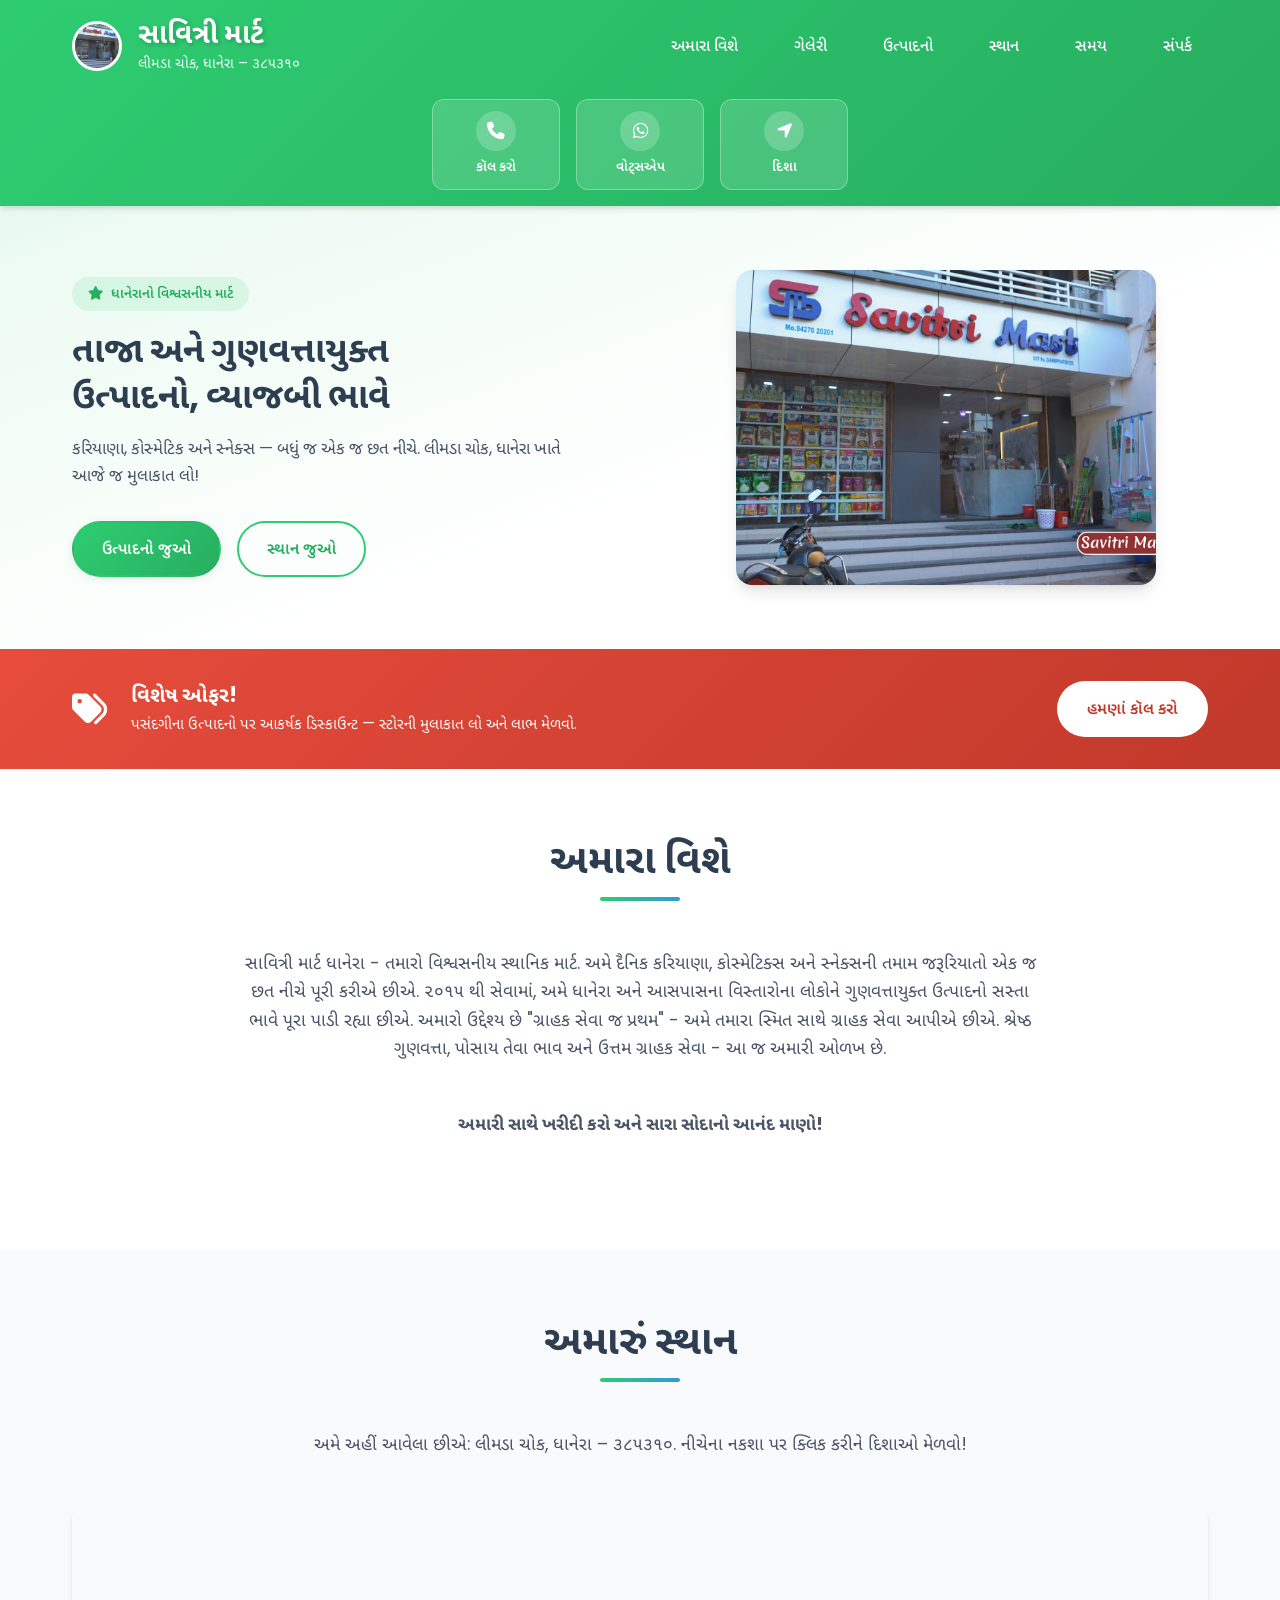
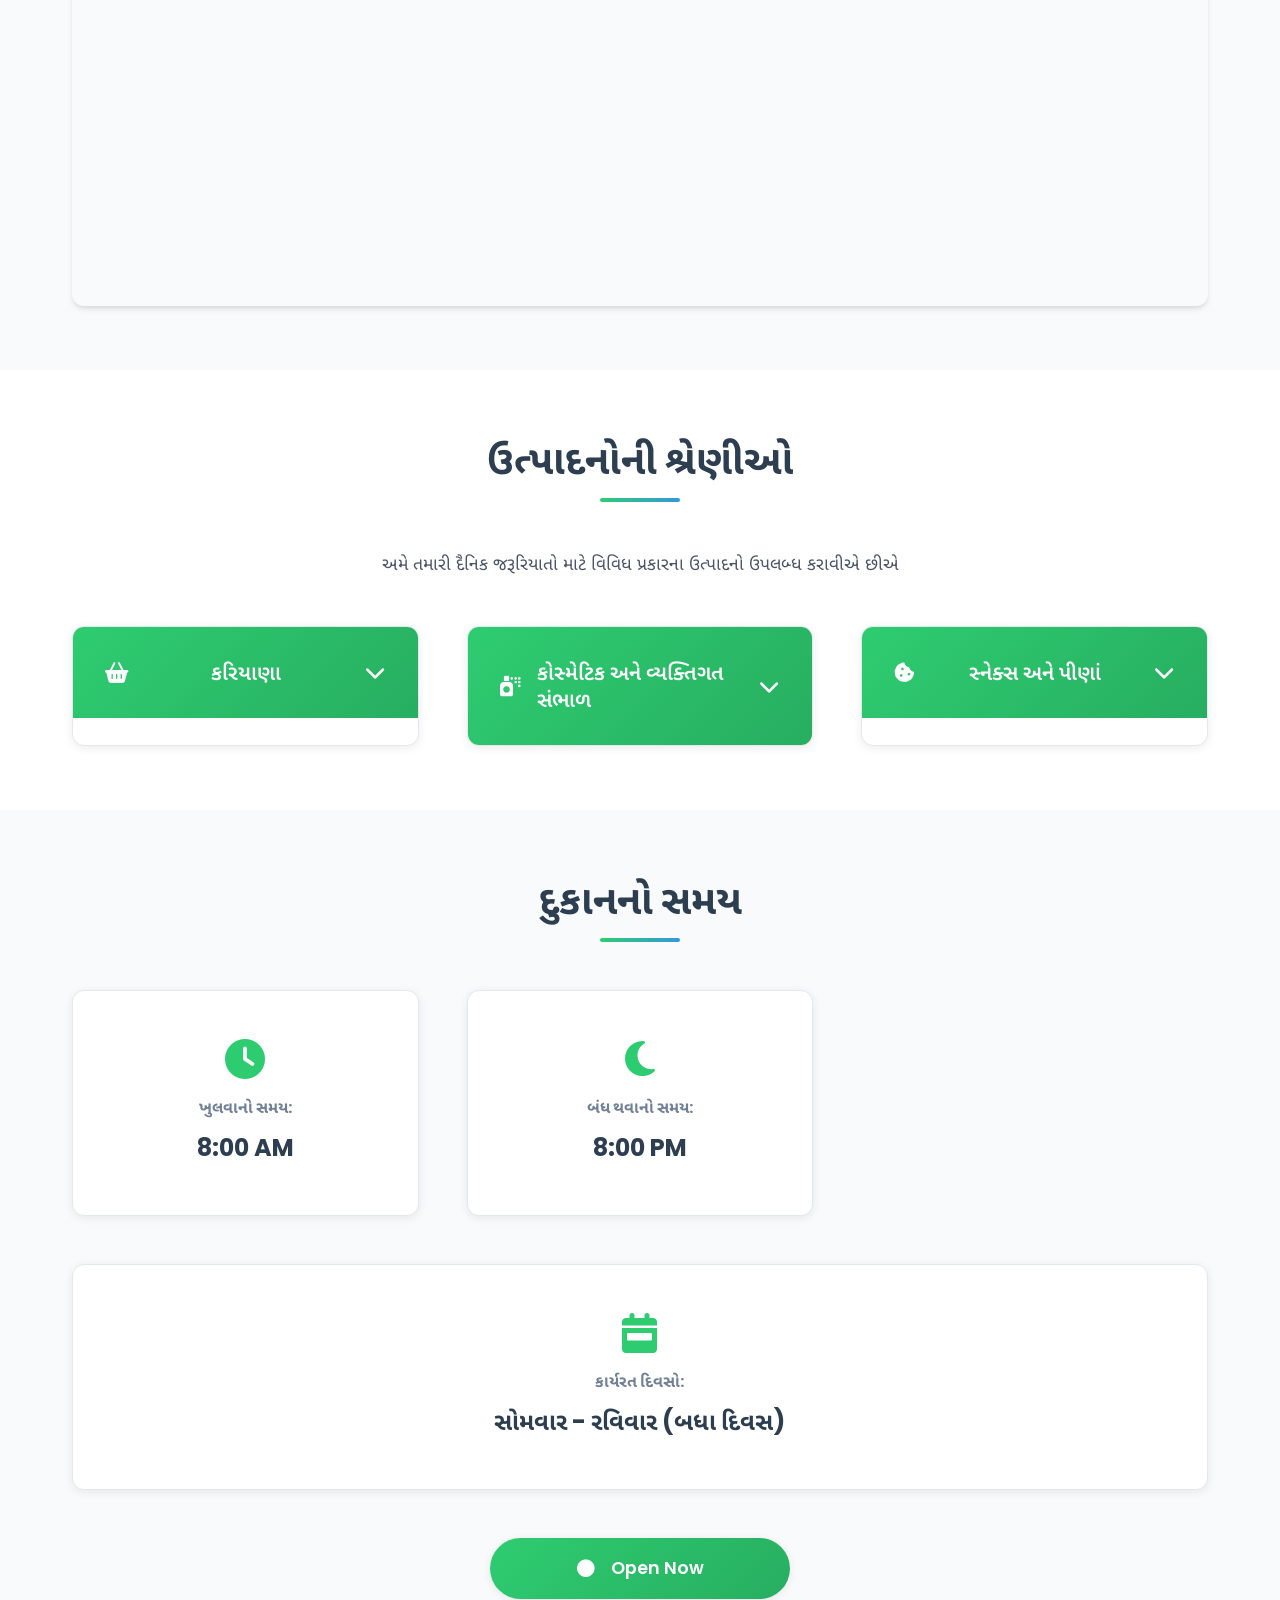
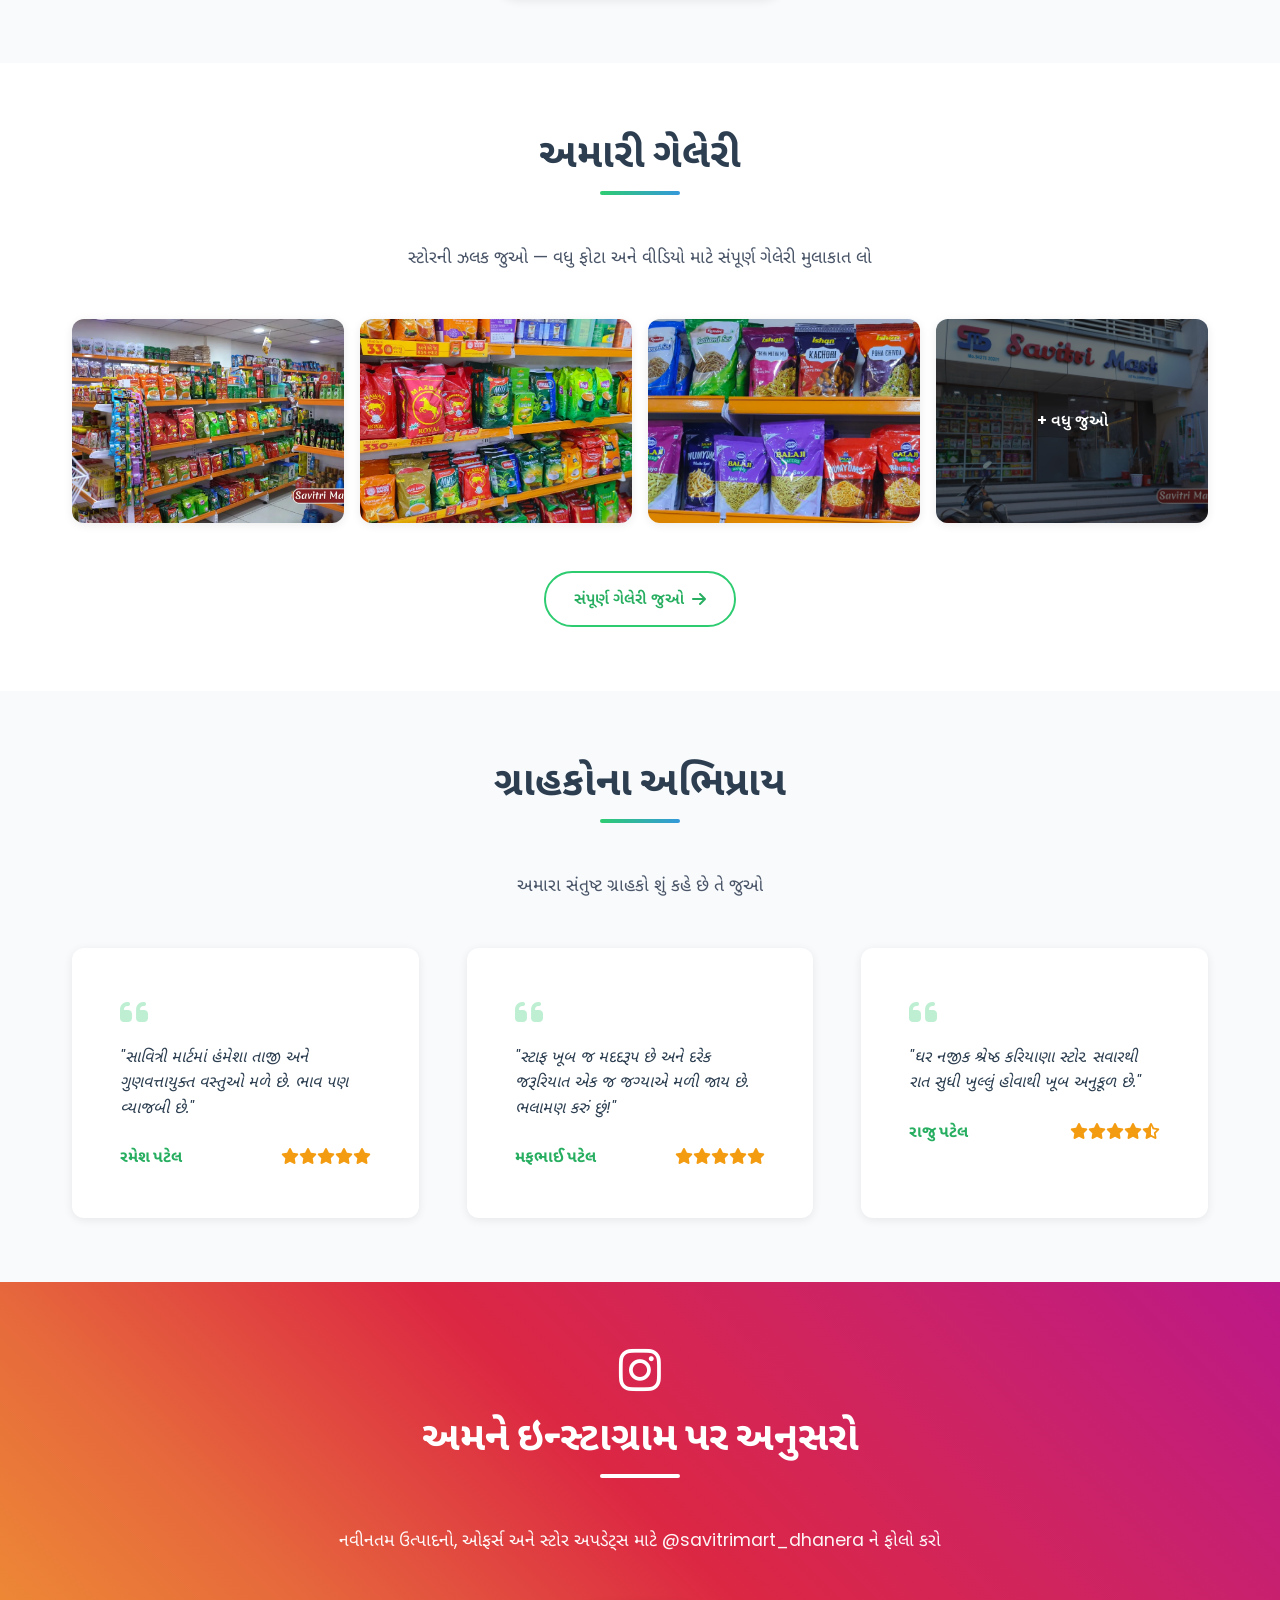
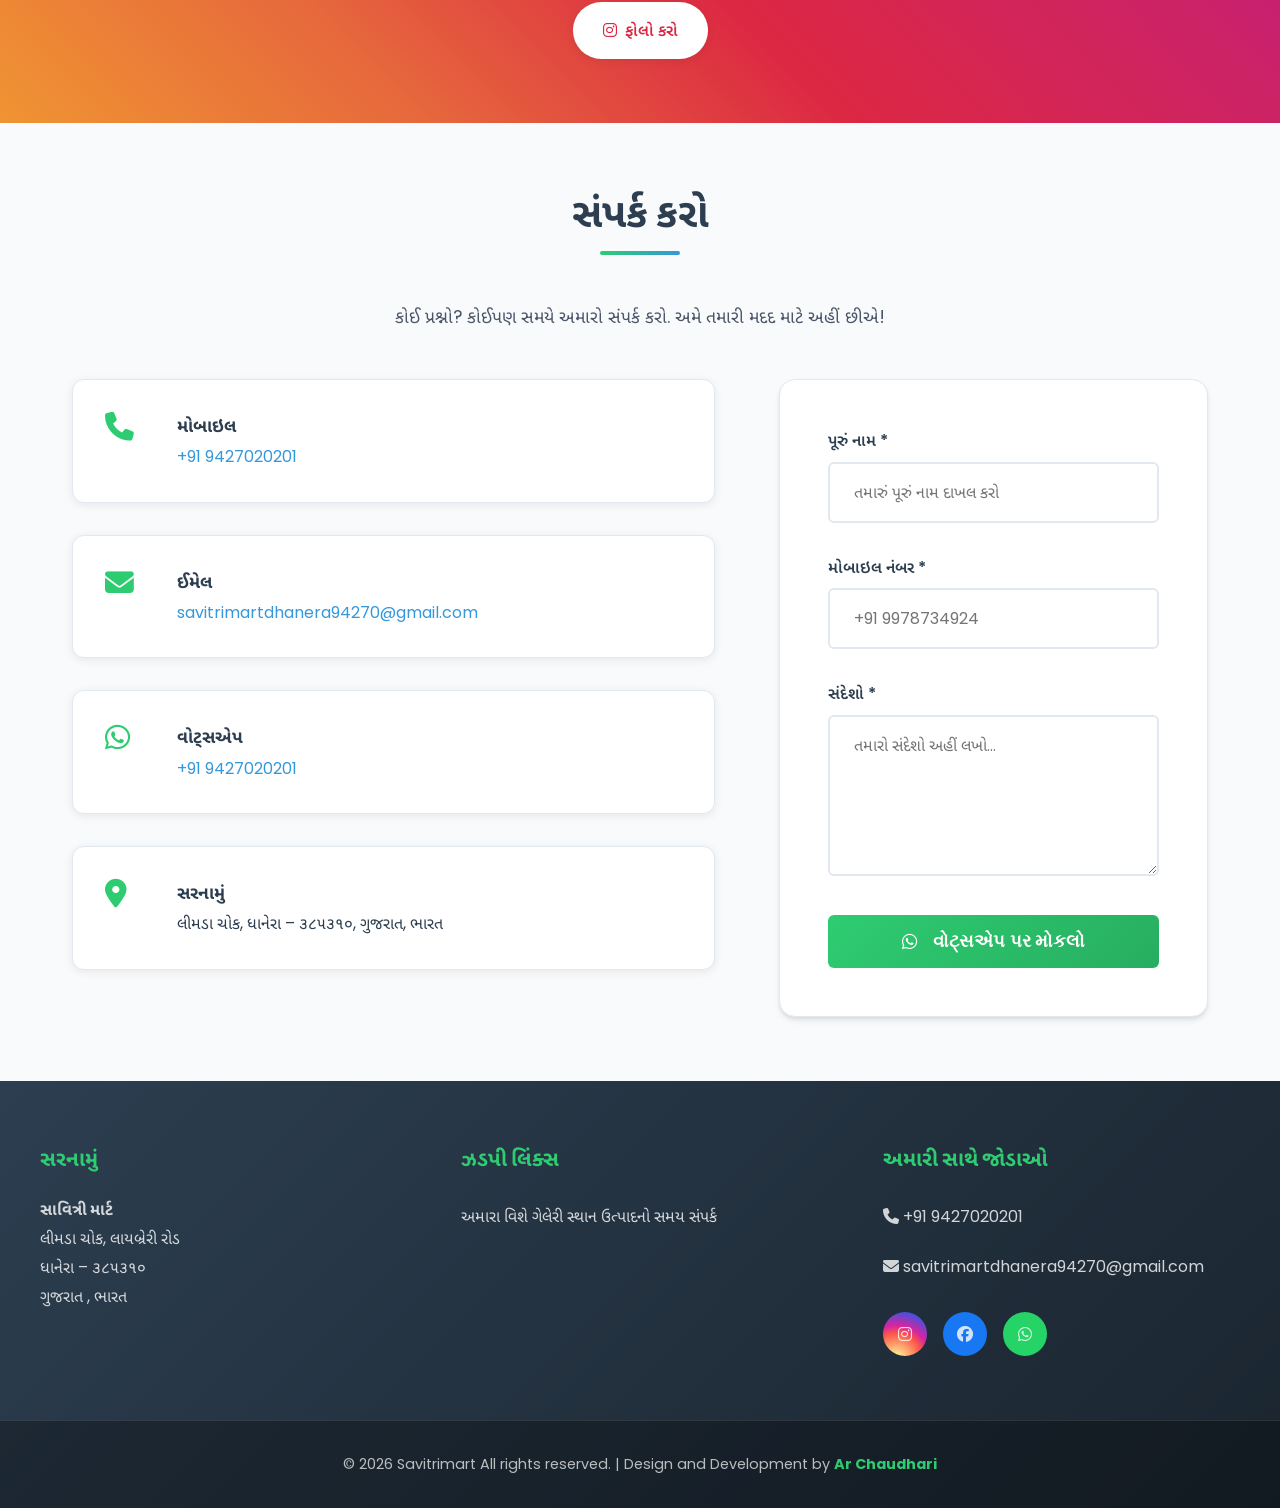
<file: index.html>
<!DOCTYPE html>
<html lang="gu">
<head>
    <!-- ================= BASIC META TAGS ================= -->
    <meta charset="UTF-8">
    <meta name="viewport" content="width=device-width, initial-scale=1.0">
    <meta name="theme-color" content="#2ecc71">

    <!-- ================= SEO META TAGS ================= -->
    <title>સાવિત્રી માર્ટ ધાનેરા | શ્રેષ્ઠ કરિયાણા, કોસ્મેટિક અને સ્નેક્સ સ્ટોર</title>
    <meta name="description" content="સાવિત્રી માર્ટ ધાનેરા - લીમડા ચોક ખાતે તમારો વિશ્વસનીય કરિયાણા, કોસ્મેટિક અને સ્નેક્સ સ્ટોર. સસ્તા ભાવે ગુણવત્તાયુક્ત ઉત્પાદનો. સવારે 9 થી રાત્રે 9 વાગ્યા સુધી ખુલ્લું.">
    <meta name="keywords" content="કરિયાણા સ્ટોર ધાનેરા, સાવિત્રી માર્ટ, કરિયાણાની દુકાન ગુજરાત, લોકલ માર્ટ ધાનેરા, નજીકની કરિયાણાની દુકાન">
    <meta name="robots" content="index, follow">
    <meta name="googlebot" content="index, follow">
    <meta name="author" content="Ar chaudhari">
    
    <!-- ================= CANONICAL URL ================= -->
    <link rel="canonical" href="https://savitrimart-dhanera.com/index.html">
    
    <!-- ================= FAVICONS ================= -->
    <link rel="icon" href="Savitri-logo.png" type="image/png">
    <link rel="icon" href="Savitri-logo.ico" type="image/x-icon">
    <link rel="apple-touch-icon" href="Savitri-logo.png">

    <!-- ================= OPEN GRAPH FOR SOCIAL SHARING ================= -->
    <meta property="og:title" content="સાવિત્રી માર્ટ ધાનેરા | પ્રીમિયમ કરિયાણા સ્ટોર">
    <meta property="og:description" content="ધાનેરામાં તમારો વિશ્વસનીય સ્થાનિક માર્ટ - કરિયાણા, કોસ્મેટિક અને સ્નેક્સ. સવારે 9 થી રાત્રે 9 વાગ્યા સુધી ખુલ્લું.">
    <meta property="og:image" content="https://savitrimart-dhanera.com/Savitrilogo2.png">
    <meta property="og:image:width" content="1200">
    <meta property="og:image:height" content="630">
    <meta property="og:url" content="https://savitrimart-dhanera.com">
    <meta property="og:type" content="website">
    <meta property="og:locale" content="gu_IN">

    <!-- ================= TWITTER CARD ================= -->
    <meta name="twitter:card" content="summary_large_image">
    <meta name="twitter:title" content="સાવિત્રી માર્ટ ધાનેરા | પ્રીમિયમ કરિયાણા સ્ટોર">
    <meta name="twitter:description" content="ધાનેરામાં તમારો વિશ્વસનીય સ્થાનિક માર્ટ.">

    <!-- ================= JSON-LD STRUCTURED DATA ================= -->
    <script type="application/ld+json">
    {
        "@context": "https://schema.org",
        "@type": "LocalBusiness",
        "name": "સાવિત્રી માર્ટ ધાનેરા",
        "description": "લીમડા ચોક, ધાનેરા ખાતે કરિયાણા, કોસ્મેટિક અને સ્નેક્સ સ્ટોર.",
        "image": "https://savitrimart-dhanera.com/Savitrilogo2.png",
        "address": {
            "@type": "PostalAddress",
            "streetAddress": "લીમડા ચોક",
            "addressLocality": "ધાનેરા",
            "postalCode": "385310",
            "addressRegion": "ગુજરાત",
            "addressCountry": "IN"
        },
        "telephone": "+919427020201",
        "url": "https://savitrimart-dhanera.com",
        "openingHours": ["Mo-Su 09:00-21:00"],
        "openingHoursSpecification": [
            {
                "@type": "OpeningHoursSpecification",
                "dayOfWeek": ["Monday", "Tuesday", "Wednesday", "Thursday", "Friday", "Saturday", "Sunday"],
                "opens": "09:00",
                "closes": "21:00"
            }
        ],
        "sameAs": [
            "https://www.instagram.com/savitrimart_dhanera",
            "https://wa.me/919427020201"
        ],
        "priceRange": "₹",
        "paymentAccepted": ["રોકડા", "યુપીઆઈ", "ક્રેડિટ કાર્ડ", "ડેબિટ કાર્ડ"]
    }
    </script>

    <!-- ================= PRELOAD CRITICAL RESOURCES ================= -->
    <link rel="preconnect" href="https://fonts.googleapis.com">
    <link rel="preconnect" href="https://fonts.gstatic.com" crossorigin>
    <link rel="preconnect" href="https://cdnjs.cloudflare.com">
    
    <!-- ================= FONTS (Optimized Loading) ================= -->
    <link rel="preload" href="https://fonts.googleapis.com/css2?family=Poppins:wght@400;500;600;700&family=Noto+Sans+Gujarati:wght@400;500;600;700&display=swap" as="style" onload="this.onload=null;this.rel='stylesheet'">
    <noscript>
        <link rel="stylesheet" href="https://fonts.googleapis.com/css2?family=Poppins:wght@400;500;600;700&family=Noto+Sans+Gujarati:wght@400;500;600;700&display=swap">
    </noscript>

    <!-- ================= FONT AWESOME (Deferred) ================= -->
    <link rel="preload" href="https://cdnjs.cloudflare.com/ajax/libs/font-awesome/6.5.0/css/all.min.css" as="style" onload="this.onload=null;this.rel='stylesheet'">
    <noscript>
        <link rel="stylesheet" href="https://cdnjs.cloudflare.com/ajax/libs/font-awesome/6.5.0/css/all.min.css">
    </noscript>

    <!-- ================= MAIN STYLESHEET ================= -->
    <link rel="stylesheet" href="main.css">
</head>

<body>

<!-- ================= SKIP TO CONTENT LINK (ACCESSIBILITY) ================= -->
<a href="#main-content" class="skip-link">મુખ્ય સામગ્રી પર જાઓ</a>

<!-- ================= HEADER ================= -->
<header class="header">
    <div class="header-content">
        <div class="logo">
    <img src="Savitri-icon.png" alt="સાવિત્રી માર્ટ">

    <div class="shop-details">
        <h1>સાવિત્રી માર્ટ</h1>
        <p class="header-address">
            લીમડા ચોક, ધાનેરા – ૩૮૫૩૧૦
        </p>
    </div>
</div>
        <button class="menu-toggle" aria-label="મેનુ ખોલો" aria-expanded="false" aria-controls="primary-navigation">
            <span aria-hidden="true"></span>
            <span aria-hidden="true"></span>
            <span aria-hidden="true"></span>
        </button>

        <nav class="nav-menu" id="primary-navigation" aria-label="મુખ્ય નેવિગેશન">
            <a href="#about">અમારા વિશે</a>
            <a href="gallery.html">ગેલેરી</a>
            <a href="#products">ઉત્પાદનો</a>
            <a href="#location">સ્થાન</a>
            <a href="#timings">સમય</a>
            <a href="#contact">સંપર્ક</a>
        </nav>

    </div>

    <!-- ================= QUICK ACTION BUTTONS ================= -->
    <div class="quick-actions container">
        <a href="tel:+919427020201" class="quick-action-btn">
            <span class="quick-action-icon"><i class="fas fa-phone" aria-hidden="true"></i></span>
            <span>કૉલ કરો</span>
        </a>
        <a href="https://wa.me/919427020201" target="_blank" rel="noopener noreferrer" class="quick-action-btn">
            <span class="quick-action-icon"><i class="fab fa-whatsapp" aria-hidden="true"></i></span>
            <span>વોટ્સએપ</span>
        </a>
        <a href="https://www.google.com/maps/dir/?api=1&destination=Savitri+mart+Dhanera" target="_blank" rel="noopener noreferrer" class="quick-action-btn">
            <span class="quick-action-icon"><i class="fas fa-location-arrow" aria-hidden="true"></i></span>
            <span>દિશા</span>
        </a>
    </div>
</header>

<main id="main-content">
    <!-- ================= HERO BANNER ================= -->
    <section class="hero fade-in">
        <div class="container hero-inner">
            <div class="hero-text">
                <span class="hero-badge"><i class="fas fa-star" aria-hidden="true"></i> ધાનેરાનો વિશ્વસનીય માર્ટ</span>
                <h2>તાજા અને ગુણવત્તાયુક્ત<br>ઉત્પાદનો, વ્યાજબી ભાવે</h2>
                <p>કરિયાણા, કોસ્મેટિક અને સ્નેક્સ — બધું જ એક જ છત નીચે. લીમડા ચોક, ધાનેરા ખાતે આજે જ મુલાકાત લો!</p>
                <div class="hero-cta">
                    <a href="#products" class="btn btn-primary">ઉત્પાદનો જુઓ</a>
                    <a href="#location" class="btn btn-outline">સ્થાન જુઓ</a>
                </div>
            </div>
            <div class="hero-media">
                <img src="Savitri-icon.png" alt="સાવિત્રી માર્ટ સ્ટોર દૃશ્ય" width="480" height="360" loading="eager" decoding="async">
            </div>
        </div>
    </section>

    <!-- ================= PROMO OFFER BANNER ================= -->
    <section class="offer-banner fade-in">
        <div class="container offer-inner">
            <i class="fas fa-tags offer-icon" aria-hidden="true"></i>
            <div>
                <h3>વિશેષ ઓફર!</h3>
                <p>પસંદગીના ઉત્પાદનો પર આકર્ષક ડિસ્કાઉન્ટ — સ્ટોરની મુલાકાત લો અને લાભ મેળવો.</p>
            </div>
            <a href="tel:+919427020201" class="btn btn-light">હમણાં કૉલ કરો</a>
        </div>
    </section>

    <!-- ================= ABOUT SECTION ================= -->
    <section id="about" class="section fade-in">
        <div class="container">
            <h2>અમારા વિશે</h2>
            <p>સાવિત્રી માર્ટ ધાનેરા - તમારો વિશ્વસનીય સ્થાનિક માર્ટ. અમે દૈનિક કરિયાણા, કોસ્મેટિક્સ અને સ્નેક્સની તમામ જરૂરિયાતો એક જ છત નીચે પૂરી કરીએ છીએ. ૨૦૧૫ થી સેવામાં, અમે ધાનેરા અને આસપાસના વિસ્તારોના લોકોને ગુણવત્તાયુક્ત ઉત્પાદનો સસ્તા ભાવે પૂરા પાડી રહ્યા છીએ. અમારો ઉદ્દેશ્ય છે "ગ્રાહક સેવા જ પ્રથમ" - અમે તમારા સ્મિત સાથે ગ્રાહક સેવા આપીએ છીએ. શ્રેષ્ઠ ગુણવત્તા, પોસાય તેવા ભાવ અને ઉત્તમ ગ્રાહક સેવા - આ જ અમારી ઓળખ છે.</p>
            <p><strong>અમારી સાથે ખરીદી કરો અને સારા સોદાનો આનંદ માણો!</strong></p>
        </div>
    </section>

    <!-- ================= LOCATION SECTION ================= -->
    <section id="location" class="section fade-in">
        <div class="container">
            <h2>અમારું સ્થાન</h2>
            <p>અમે અહીં આવેલા છીએ: લીમડા ચોક, ધાનેરા – ૩૮૫૩૧૦. નીચેના નકશા પર ક્લિક કરીને દિશાઓ મેળવો!</p>
            <div class="map-container">
                <iframe 
                    src="https://www.google.com/maps/embed?pb=!1m18!1m12!1m3!1d3450.6808712610696!2d72.02033827514026!3d24.509514178159982!2m3!1f0!2f0!3f0!3m2!1i1024!2i768!4f13.1!3m3!1m2!1s0x395cab5d38bbe447%3A0x36d96ffeba01b060!2sSavitri%20mart%20Dhanera!5e1!3m2!1sen!2sin!4v1766231228313!5m2!1sen!2sin" 
                    width="100%" 
                    height="400" 
                    style="border:0;" 
                    allowfullscreen="" 
                    loading="lazy" 
                    referrerpolicy="no-referrer-when-downgrade"
                    title="સાવિત્રી માર્ટ સ્થાન નકશો - લીમડા ચોક, ધાનેરા">
                </iframe>
            </div>
        </div>
    </section>

    <!-- ================= PRODUCTS SECTION ================= -->
    <section id="products" class="section fade-in">
        <div class="container">
            <h2>ઉત્પાદનોની શ્રેણીઓ</h2>
            <p>અમે તમારી દૈનિક જરૂરિયાતો માટે વિવિધ પ્રકારના ઉત્પાદનો ઉપલબ્ધ કરાવીએ છીએ</p>

            <div class="card-container">
                <div class="card">
                    <h3 class="card-toggle" role="button" tabindex="0" aria-expanded="false">
                        <i class="fas fa-shopping-basket" aria-hidden="true"></i>
                        કરિયાણા
                        <i class="fa-solid fa-chevron-down" aria-hidden="true"></i>
                    </h3>
                    <ul class="card-content">
                        <li><i class="fas fa-check" aria-hidden="true"></i> ચોખા / ચોખાની વસ્તુઓ</li>
                        <li><i class="fas fa-check" aria-hidden="true"></i> ઘઉં / લોટ</li>
                        <li><i class="fas fa-check" aria-hidden="true"></i> કઠોળ / દાળ</li>
                        <li><i class="fas fa-check" aria-hidden="true"></i> તેલ અને ઘી</li>
                        <li><i class="fas fa-check" aria-hidden="true"></i> મસાલા</li>
                        <li><i class="fas fa-check" aria-hidden="true"></i> ખાંડ / મીઠું</li>
                    </ul>
                </div>

                <div class="card">
                    <h3 class="card-toggle" role="button" tabindex="0" aria-expanded="false">
                        <i class="fas fa-spray-can" aria-hidden="true"></i>
                        કોસ્મેટિક અને વ્યક્તિગત સંભાળ
                        <i class="fa-solid fa-chevron-down" aria-hidden="true"></i>
                    </h3>
                    <ul class="card-content">
                        <li><i class="fas fa-check" aria-hidden="true"></i> સાબુ અને બોડી વૉશ</li>
                        <li><i class="fas fa-check" aria-hidden="true"></i> શેમ્પૂ અને કન્ડિશનર</li>
                        <li><i class="fas fa-check" aria-hidden="true"></i> હેર ઓઇલ અને સ્ટાઇલિંગ</li>
                        <li><i class="fas fa-check" aria-hidden="true"></i> ફેસ ક્રીમ અને લોશન</li>
                        <li><i class="fas fa-check" aria-hidden="true"></i> વ્યક્તિગત સંભાળ ઉત્પાદનો</li>
                    </ul>
                </div>

                <div class="card">
                    <h3 class="card-toggle" role="button" tabindex="0" aria-expanded="false">
                        <i class="fas fa-cookie-bite" aria-hidden="true"></i>
                        સ્નેક્સ અને પીણાં
                        <i class="fa-solid fa-chevron-down" aria-hidden="true"></i>
                    </h3>
                    <ul class="card-content">
                        <li><i class="fas fa-check" aria-hidden="true"></i> બિસ્કિટ અને કુકીઝ</li>
                        <li><i class="fas fa-check" aria-hidden="true"></i> નમકીન અને ચિપ્સ</li>
                        <li><i class="fas fa-check" aria-hidden="true"></i> ચોકલેટ અને કેન્ડી</li>
                        <li><i class="fas fa-check" aria-hidden="true"></i> કોલ્ડ ડ્રિંક્સ અને જ્યુસ</li>
                        <li><i class="fas fa-check" aria-hidden="true"></i> ચા અને કોફી</li>
                    </ul>
                </div>
            </div>
        </div>
    </section>

    <!-- ================= TIMINGS SECTION ================= -->
    <section id="timings" class="section fade-in">
        <div class="container">
            <h2>દુકાનનો સમય</h2>
            <div class="timings-grid">
                <div class="timing-card">
                    <i class="fas fa-clock" aria-hidden="true"></i>
                    <p><strong>ખુલવાનો સમય:</strong></p>
                    <p class="time-value" id="openTime">સવારે 8:00</p>
                </div>

                <div class="timing-card">
                    <i class="fas fa-moon" aria-hidden="true"></i>
                    <p><strong>બંધ થવાનો સમય:</strong></p>
                    <p class="time-value" id="closeTime">રાત્રે 8:00</p>
                </div>

                <div class="timing-card full-width">
                    <i class="fas fa-calendar-week" aria-hidden="true"></i>
                    <p><strong>કાર્યરત દિવસો:</strong></p>
                    <p class="time-value" id="workingDays">સોમવાર - રવિવાર (બધા દિવસ)</p>
                </div>
            </div>

            <div class="status-badge" id="shopStatus" role="status" aria-live="polite">
                <i class="fas fa-circle" aria-hidden="true"></i>
                <span id="statusText">તપાસી રહ્યા છે...</span>
            </div>
        </div>
    </section>

    <!-- ================= GALLERY PREVIEW SECTION ================= -->
    <section id="gallery-preview" class="section fade-in">
        <div class="container">
            <h2>અમારી ગેલેરી</h2>
            <p>સ્ટોરની ઝલક જુઓ — વધુ ફોટા અને વીડિયો માટે સંપૂર્ણ ગેલેરી મુલાકાત લો</p>

            <div class="gallery-preview-grid">
                <a href="gallery.html" class="gallery-preview-item">
                    <img src="store-interior(2).png" alt="સ્ટોરનું આંતરિક દૃશ્ય" width="300" height="220" loading="lazy" decoding="async">
                </a>
                <a href="gallery.html" class="gallery-preview-item">
                    <img src="kariyana4.jpg" alt="કરિયાણા વિભાગ" width="300" height="220" loading="lazy" decoding="async">
                </a>
                <a href="gallery.html" class="gallery-preview-item">
                    <img src="snack2.jpg" alt="સ્નેક્સ વિભાગ" width="300" height="220" loading="lazy" decoding="async">
                </a>
                <a href="gallery.html" class="gallery-preview-item gallery-preview-more">
                    <img src="Savitri-icon.png" alt="વધુ ફોટા" width="300" height="220" loading="lazy" decoding="async">
                    <span class="gallery-more-overlay">+ વધુ જુઓ</span>
                </a>
            </div>

            <div class="section-cta">
                <a href="gallery.html" class="btn btn-outline">સંપૂર્ણ ગેલેરી જુઓ <i class="fas fa-arrow-right" aria-hidden="true"></i></a>
            </div>
        </div>
    </section>

    <!-- ================= TESTIMONIALS SECTION ================= -->
    <section id="reviews" class="section fade-in">
        <div class="container">
            <h2>ગ્રાહકોના અભિપ્રાય</h2>
            <p>અમારા સંતુષ્ટ ગ્રાહકો શું કહે છે તે જુઓ</p>

            <div class="testimonial-grid">
                <div class="testimonial">
                    <i class="fas fa-quote-left" aria-hidden="true"></i>
                    <p>"સાવિત્રી માર્ટમાં હંમેશા તાજી અને ગુણવત્તાયુક્ત વસ્તુઓ મળે છે. ભાવ પણ વ્યાજબી છે."</p>
                    <div class="customer-info">
                        <strong>રમેશ પટેલ</strong>
                        <span class="stars"><i class="fas fa-star"></i><i class="fas fa-star"></i><i class="fas fa-star"></i><i class="fas fa-star"></i><i class="fas fa-star"></i></span>
                    </div>
                </div>

                <div class="testimonial">
                    <i class="fas fa-quote-left" aria-hidden="true"></i>
                    <p>"સ્ટાફ ખૂબ જ મદદરૂપ છે અને દરેક જરૂરિયાત એક જ જગ્યાએ મળી જાય છે. ભલામણ કરું છું!"</p>
                    <div class="customer-info">
                        <strong>મફભાઈ પટેલ </strong>
                        <span class="stars"><i class="fas fa-star"></i><i class="fas fa-star"></i><i class="fas fa-star"></i><i class="fas fa-star"></i><i class="fas fa-star"></i></span>
                    </div>
                </div>

                <div class="testimonial">
                    <i class="fas fa-quote-left" aria-hidden="true"></i>
                    <p>"ઘર નજીક શ્રેષ્ઠ કરિયાણા સ્ટોર. સવારથી રાત સુધી ખુલ્લું હોવાથી ખૂબ અનુકૂળ છે."</p>
                    <div class="customer-info">
                        <strong>રાજુ પટેલ</strong>
                        <span class="stars"><i class="fas fa-star"></i><i class="fas fa-star"></i><i class="fas fa-star"></i><i class="fas fa-star"></i><i class="fas fa-star-half-alt"></i></span>
                    </div>
                </div>
            </div>
        </div>
    </section>

    <!-- ================= INSTAGRAM FOLLOW SECTION ================= -->
    <section id="instagram" class="section fade-in insta-section">
        <div class="container insta-section-inner">
            <i class="fab fa-instagram insta-section-icon" aria-hidden="true"></i>
            <h2>અમને ઇન્સ્ટાગ્રામ પર અનુસરો</h2>
            <p>નવીનતમ ઉત્પાદનો, ઓફર્સ અને સ્ટોર અપડેટ્સ માટે @savitrimart_dhanera ને ફોલો કરો</p>
            <a href="https://www.instagram.com/savitrimart_dhanera" target="_blank" rel="noopener noreferrer" class="btn btn-primary">
                <i class="fab fa-instagram" aria-hidden="true"></i> ફોલો કરો
            </a>
        </div>
    </section>

    <!-- ================= CONTACT SECTION ================= -->
    <section id="contact" class="section fade-in">
        <div class="container">
            <h2>સંપર્ક કરો</h2>
            <p>કોઈ પ્રશ્નો? કોઈપણ સમયે અમારો સંપર્ક કરો. અમે તમારી મદદ માટે અહીં છીએ!</p>

            <div class="contact-grid">
                <div class="contact-info">
                    <div class="info-item">
                        <i class="fas fa-phone" aria-hidden="true"></i>
                        <div>
                            <strong>મોબાઇલ</strong>
                            <p><a href="tel:+919427020201">+91 9427020201</a></p>
                        </div>
                    </div>

                    <div class="info-item">
                        <i class="fas fa-envelope" aria-hidden="true"></i>
                        <div>
                            <strong>ઈમેલ</strong>
                            <p><a href="mailto:savitrimartdhanera94270@gmail.com">savitrimartdhanera94270@gmail.com</a></p>
                        </div>
                    </div>

                    <div class="info-item">
                        <i class="fab fa-whatsapp" aria-hidden="true"></i>
                        <div>
                            <strong>વોટ્સએપ</strong>
                            <p><a href="https://wa.me/919427020201" target="_blank" rel="noopener noreferrer">+91 9427020201</a></p>
                        </div>
                    </div>

                    <div class="info-item">
                        <i class="fas fa-map-marker-alt" aria-hidden="true"></i>
                        <div>
                            <strong>સરનામું</strong>
                            <p>લીમડા ચોક, ધાનેરા – ૩૮૫૩૧૦, ગુજરાત, ભારત</p>
                        </div>
                    </div>
                </div>

                <form id="contactForm" class="contact-form" aria-live="polite">
                    <div class="form-group">
                        <label for="name">પૂરું નામ <span aria-hidden="true">*</span></label>
                        <input type="text" id="name" name="name" required placeholder="તમારું પૂરું નામ દાખલ કરો" autocomplete="name">
                    </div>

                    <div class="form-group">
                        <label for="phone">મોબાઇલ નંબર <span aria-hidden="true">*</span></label>
                        <input type="tel" id="phone" name="phone" required placeholder="+91 9978734924" autocomplete="tel">
                    </div>

                    <div class="form-group">
                        <label for="message">સંદેશો <span aria-hidden="true">*</span></label>
                        <textarea id="message" name="message" required placeholder="તમારો સંદેશો અહીં લખો..." rows="5"></textarea>
                    </div>

                    <button type="submit" class="submit-btn">
                        <i class="fab fa-whatsapp" aria-hidden="true"></i>
                        વોટ્સએપ પર મોકલો
                    </button>

                    <div id="formStatus" class="form-status" role="alert" aria-live="polite"></div>
                </form>
            </div>
        </div>
    </section>
</main>
    
<!-- ================= FOOTER ================= -->
<footer class="footer">
    <div class="footer-content container">
        <div class="footer-section">
            <h4>સરનામું</h4>
            <address>
                <strong>સાવિત્રી માર્ટ</strong><br>
                લીમડા ચોક, લાયબ્રેરી રોડ <br>
                ધાનેરા – ૩૮૫૩૧૦<br>
                ગુજરાત , ભારત
            </address>
        </div>

        <div class="footer-section">
            <h4>ઝડપી લિંક્સ</h4>
            <a href="#about">અમારા વિશે</a>
            <a href="gallery.html">ગેલેરી</a>
            <a href="#location">સ્થાન</a>
            <a href="#products">ઉત્પાદનો</a>
            <a href="#timings">સમય</a>
            <a href="#contact">સંપર્ક</a>
        </div>

        <div class="footer-section">
            <h4>અમારી સાથે જોડાઓ</h4>
            <p><i class="fas fa-phone" aria-hidden="true"></i> <a href="tel:+919427020201">+91 9427020201</a></p>
            <p><i class="fas fa-envelope" aria-hidden="true"></i> <a href="mailto:savitrimartdhanera94270@gmail.com">savitrimartdhanera94270@gmail.com</a></p>

            <div class="social-links">
                <a href="https://www.instagram.com/savitrimart_dhanera" target="_blank" rel="noopener noreferrer" aria-label="ઇન્સ્ટાગ્રામ પર ફોલો કરો" class="instagram">
                    <i class="fab fa-instagram" aria-hidden="true"></i>
                </a>
                <a href="https://www.facebook.com/Savitrimart Dhanera" target="_blank" rel="noopener noreferrer" aria-label="ફેસબુક પર ફોલો કરો" class="facebook">
                    <i class="fab fa-facebook" aria-hidden="true"></i>
                </a>
                <a href="https://wa.me/919427020201" target="_blank" rel="noopener noreferrer" aria-label="વોટ્સએપ પર ચેટ કરો" class="whatsapp">
                    <i class="fab fa-whatsapp" aria-hidden="true"></i>
                </a>
            </div>
        </div>
    </div>

    <div class="copyright">
        <p>&copy; <span id="currentYear"></span> Savitrimart All rights reserved. | Design and Development by <strong>Ar Chaudhari</strong></p>
    </div>
</footer>

<button id="scrollToTop" class="scroll-to-top" aria-label="ઉપર સ્ક્રોલ કરો">
    <i class="fas fa-arrow-up" aria-hidden="true"></i>
</button>

<!-- ================= BOTTOM MOBILE NAVIGATION ================= -->
<nav class="bottom-nav" aria-label="મોબાઇલ નેવિગેશન">
    <a href="index.html" class="bottom-nav-item active">
        <i class="fas fa-home" aria-hidden="true"></i>
        <span>હોમ</span>
    </a>
    <a href="gallery.html" class="bottom-nav-item">
        <i class="fas fa-images" aria-hidden="true"></i>
        <span>ગેલેરી</span>
    </a>
    <a href="#products" class="bottom-nav-item">
        <i class="fas fa-shopping-basket" aria-hidden="true"></i>
        <span>ઉત્પાદનો</span>
    </a>
    <a href="tel:+919427020201" class="bottom-nav-item">
        <i class="fas fa-phone" aria-hidden="true"></i>
        <span>કૉલ</span>
    </a>
    <a href="#contact" class="bottom-nav-item">
        <i class="fas fa-envelope" aria-hidden="true"></i>
        <span>સંપર્ક</span>
    </a>
</nav>

<!-- ================= LOADING INDICATOR (for images) ================= -->
<div id="loadingIndicator" class="loading-indicator" style="display: none;">
    <div class="spinner"></div>
</div>

<!-- ================= SCRIPTS ================= -->
<script src="main.js" defer></script>
<script src="contact.js" defer></script>

<!-- Add this Service Worker registration script -->
<script>
  if ('serviceWorker' in navigator) {
    window.addEventListener('load', () => {
      navigator.serviceWorker.register('sw.js')
        .then((reg) => console.log('Service Worker registered successfully:', reg.scope))
        .catch((err) => console.error('Service Worker registration error:', err));
    });
  }
</script>

<!-- ================= ANALYTICS (Privacy-friendly) ================= -->
<script defer src="https://plausible.io/js/script.js" data-domain="savitrimart-dhanera.com"></script>

</body>
</html>
</file>
<file: main.css>
/* ================= ROOT VARIABLES ================= */
:root {
  /* Color Palette */
  --primary-color: #2ecc71;
  --primary-dark: #27ae60;
  --primary-light: #6fdf8f;
  --secondary-color: #3498db;
  --secondary-dark: #2980b9;
  --accent-color: #e74c3c;
  --accent-dark: #c0392b;
  --text-dark: #2c3e50;
  --text-medium: #4a5568;
  --text-light: #718096;
  --bg-light: #f8fafc;
  --bg-white: #ffffff;
  --bg-offwhite: #f1f5f9;
  --border-color: #e2e8f0;
  --success-color: #10b981;
  --error-color: #ef4444;
  --warning-color: #f59e0b;
  
  /* Shadows */
  --shadow-sm: 0 1px 2px 0 rgba(0, 0, 0, 0.05);
  --shadow: 0 2px 10px rgba(0, 0, 0, 0.08);
  --shadow-md: 0 4px 6px -1px rgba(0, 0, 0, 0.1), 0 2px 4px -1px rgba(0, 0, 0, 0.06);
  --shadow-lg: 0 10px 15px -3px rgba(0, 0, 0, 0.1), 0 4px 6px -2px rgba(0, 0, 0, 0.05);
  --shadow-hover: 0 10px 25px -5px rgba(0, 0, 0, 0.15);
  
  /* Transitions */
  --transition-fast: all 0.15s ease;
  --transition: all 0.3s ease;
  --transition-slow: all 0.5s ease;
  
  /* Borders */
  --border-radius-sm: 6px;
  --border-radius: 12px;
  --border-radius-lg: 16px;
  --border-radius-xl: 24px;
  
  /* Layout */
  --max-width: 1200px;
  --header-height: 80px;
  --header-height-mobile: auto;
  
  /* Spacing */
  --spacing-xs: 0.25rem;
  --spacing-sm: 0.5rem;
  --spacing-md: 1rem;
  --spacing-lg: 1.5rem;
  --spacing-xl: 2rem;
  --spacing-2xl: 3rem;
  --spacing-3xl: 4rem;
}

/* ================= RESET & BASE STYLES ================= */
*,
*::before,
*::after {
  margin: 0;
  padding: 0;
  box-sizing: border-box;
}

html {
  scroll-behavior: smooth;
  font-size: 16px;
}

@media (max-width: 768px) {
  html {
    font-size: 14px;
  }
}

body {
  font-family: "Poppins", "Noto Sans Gujarati", -apple-system, BlinkMacSystemFont, "Segoe UI", Roboto, sans-serif;
  line-height: 1.6;
  color: var(--text-dark);
  background-color: var(--bg-light);
  min-height: 100vh;
  display: flex;
  flex-direction: column;
}

/* ================= TYPOGRAPHY ================= */
h1, h2, h3, h4, h5, h6 {
  line-height: 1.3;
  font-weight: 700;
  color: var(--text-dark);
}

h1 {
  font-size: 2.5rem;
}

h2 {
  font-size: 2rem;
}

h3 {
  font-size: 1.5rem;
}

@media (max-width: 768px) {
  h1 { font-size: 2rem; }
  h2 { font-size: 1.75rem; }
  h3 { font-size: 1.25rem; }
}

a {
  color: var(--secondary-color);
  text-decoration: none;
  transition: var(--transition-fast);
}

a:hover {
  color: var(--primary-color);
}

/* ================= CONTAINER ================= */
.container {
  max-width: var(--max-width);
  margin: 0 auto;
  padding: 0 var(--spacing-xl);
}

@media (max-width: 768px) {
  .container {
    padding: 0 var(--spacing-lg);
  }
}

/* ================= SKIP LINK (ACCESSIBILITY) ================= */
.skip-link {
  position: absolute;
  top: -40px;
  left: 0;
  background: var(--primary-color);
  color: white;
  padding: 8px 16px;
  z-index: 10000;
  text-decoration: none;
  border-radius: 0 0 8px 0;
  font-weight: 600;
}

.skip-link:focus {
  top: 0;
  outline: none;
}

/* ================= HEADER ================= */
.header {
  background: linear-gradient(135deg, var(--primary-color) 0%, var(--primary-dark) 100%);
  color: white;
  position: sticky;
  top: 0;
  z-index: 1000;
  box-shadow: var(--shadow-md);
}

.header-content {
  max-width: var(--max-width);
  margin: 0 auto;
  padding: var(--spacing-md) var(--spacing-xl);
  display: flex;
  align-items: center;
  justify-content: space-between;
  flex-wrap: wrap;
  gap: var(--spacing-md);
}

.logo {
  display: flex;
  align-items: center;
  gap: var(--spacing-md);
}

.logo img {
  width: 50px;
  height: 50px;
  border-radius: 50%;
  border: 3px solid white;
  object-fit: cover;
}

.logo h1 {
  font-size: 1.75rem;
  font-weight: 700;
  text-shadow: 2px 2px 4px rgba(0, 0, 0, 0.2);
  color: white;
}

.header-address {
  font-size: 0.9rem;
  opacity: 0.95;
  margin: 0;
}

/* ================= NAVIGATION ================= */
.nav-menu {
  display: flex;
  gap: var(--spacing-lg);
}

.nav-menu a {
  color: white;
  text-decoration: none;
  font-weight: 500;
  padding: 0.5rem 1rem;
  border-radius: var(--border-radius-sm);
  transition: var(--transition-fast);
}

.nav-menu a:hover,
.nav-menu a:focus-visible {
  background-color: rgba(255, 255, 255, 0.2);
  transform: translateY(-2px);
}

.nav-menu a.active {
  background-color: rgba(255, 255, 255, 0.3);
  font-weight: 600;
}


/* ================= MOBILE MENU TOGGLE ================= */
.menu-toggle {
  display: none;
  flex-direction: column;
  gap: 5px;
  background: none;
  border: none;
  cursor: pointer;
  padding: var(--spacing-sm);
  min-width: 44px;
  min-height: 44px;
}

.menu-toggle span {
  display: block;
  width: 28px;
  height: 3px;
  background-color: white;
  border-radius: 3px;
  transition: var(--transition);
}

.menu-toggle.active span:nth-child(1) {
  transform: rotate(45deg) translate(8px, 8px);
}

.menu-toggle.active span:nth-child(2) {
  opacity: 0;
}

.menu-toggle.active span:nth-child(3) {
  transform: rotate(-45deg) translate(7px, -7px);
}

/* ================= SECTIONS ================= */
.section {
  padding: var(--spacing-3xl) 0;
  background-color: var(--bg-white);
  scroll-margin-top: var(--header-height);
}

.section:nth-child(even) {
  background-color: var(--bg-light);
}

.section h2 {
  text-align: center;
  font-size: 2.5rem;
  color: var(--text-dark);
  margin-bottom: var(--spacing-2xl);
  position: relative;
  padding-bottom: var(--spacing-md);
}

.section h2::after {
  content: "";
  position: absolute;
  bottom: 0;
  left: 50%;
  transform: translateX(-50%);
  width: 80px;
  height: 4px;
  background: linear-gradient(90deg, var(--primary-color), var(--secondary-color));
  border-radius: 2px;
}

.section > .container > p {
  text-align: center;
  font-size: 1.1rem;
  color: var(--text-medium);
  max-width: 800px;
  margin: 0 auto var(--spacing-2xl);
}

/* ================= FADE IN ANIMATION ================= */
.fade-in {
  opacity: 0;
  transform: translateY(30px);
  transition: opacity 0.8s cubic-bezier(0.4, 0, 0.2, 1), transform 0.8s cubic-bezier(0.4, 0, 0.2, 1);
}

.fade-in.visible {
  opacity: 1;
  transform: translateY(0);
}

/* ================= MAP CONTAINER ================= */
.map-container {
  border-radius: var(--border-radius);
  overflow: hidden;
  box-shadow: var(--shadow-md);
  margin-top: var(--spacing-2xl);
}

.map-container iframe {
  display: block;
  width: 100%;
  height: 400px;
}

@media (max-width: 768px) {
  .map-container iframe {
    height: 300px;
  }
}

/* ================= PRODUCT CARDS ================= */
.card-container {
  display: grid;
  grid-template-columns: repeat(auto-fit, minmax(320px, 1fr));
  gap: var(--spacing-2xl);
  margin-top: var(--spacing-2xl);
}

.card {
  background: var(--bg-white);
  border-radius: var(--border-radius);
  box-shadow: var(--shadow);
  overflow: hidden;
  transition: var(--transition);
  border: 1px solid var(--border-color);
}

.card:hover {
  transform: translateY(-5px);
  box-shadow: var(--shadow-hover);
}

.card-toggle {
  background: linear-gradient(135deg, var(--primary-color), var(--primary-dark));
  color: white;
  padding: var(--spacing-xl);
  font-size: 1.3rem;
  font-weight: 600;
  cursor: pointer;
  display: flex;
  align-items: center;
  justify-content: space-between;
  gap: var(--spacing-md);
  user-select: none;
  transition: var(--transition-fast);
}

.card-toggle:hover {
  background: linear-gradient(135deg, var(--primary-dark), var(--primary-color));
}

.card-toggle:focus-visible {
  outline: 3px solid var(--secondary-color);
  outline-offset: -2px;
}

.card-toggle i.fa-chevron-down {
  transition: transform 0.3s ease;
}

.card.active .card-toggle i.fa-chevron-down {
  transform: rotate(180deg);
}

.card-content {
  list-style: none;
  padding: 0;
  max-height: 0;
  overflow: hidden;
  transition: max-height 0.4s cubic-bezier(0.4, 0, 0.2, 1), padding 0.4s ease;
}

.card.active .card-content {
  max-height: 500px;
  padding: var(--spacing-xl);
}

.card-content li {
  padding: var(--spacing-md) 0;
  border-bottom: 1px solid var(--border-color);
  color: var(--text-dark);
  font-size: 1rem;
  display: flex;
  align-items: center;
  gap: var(--spacing-md);
}

.card-content li:last-child {
  border-bottom: none;
}

.card-content li i {
  color: var(--primary-color);
  width: 20px;
}

/* ================= SHOP TIMINGS ================= */
.timings-grid {
  display: grid;
  grid-template-columns: repeat(auto-fit, minmax(280px, 1fr));
  gap: var(--spacing-2xl);
  margin: var(--spacing-2xl) 0;
}

.timing-card {
  background: var(--bg-white);
  padding: var(--spacing-2xl);
  border-radius: var(--border-radius);
  box-shadow: var(--shadow);
  text-align: center;
  transition: var(--transition);
  border: 1px solid var(--border-color);
}

.timing-card:hover {
  transform: translateY(-5px);
  box-shadow: var(--shadow-hover);
}

.timing-card.full-width {
  grid-column: 1 / -1;
}

.timing-card i {
  font-size: 2.5rem;
  color: var(--primary-color);
  margin-bottom: var(--spacing-md);
}

.timing-card strong {
  color: var(--text-light);
  font-size: 1rem;
}

.time-value {
  font-size: 1.5rem;
  font-weight: 700;
  color: var(--text-dark);
  margin-top: var(--spacing-sm);
}

.status-badge {
  display: flex;
  align-items: center;
  justify-content: center;
  gap: var(--spacing-md);
  padding: var(--spacing-md) var(--spacing-2xl);
  background: var(--bg-white);
  border-radius: 50px;
  box-shadow: var(--shadow);
  max-width: 300px;
  margin: var(--spacing-2xl) auto 0;
  font-weight: 600;
  font-size: 1.1rem;
  transition: var(--transition);
}

.status-badge.open {
  background: linear-gradient(135deg, #2ecc71, #27ae60);
  color: white;
}

.status-badge.closed {
  background: linear-gradient(135deg, #e74c3c, #c0392b);
  color: white;
}

.status-badge i {
  animation: pulse 2s infinite;
}

@keyframes pulse {
  0%, 100% { opacity: 1; }
  50% { opacity: 0.6; }
}

/* ================= TESTIMONIALS (For future expansion) ================= */
.testimonial-grid {
  display: grid;
  grid-template-columns: repeat(auto-fit, minmax(300px, 1fr));
  gap: var(--spacing-2xl);
  margin-top: var(--spacing-2xl);
}

.testimonial {
  background: var(--bg-white);
  padding: var(--spacing-2xl);
  border-radius: var(--border-radius);
  box-shadow: var(--shadow);
  transition: var(--transition);
  position: relative;
}

.testimonial:hover {
  transform: translateY(-5px);
  box-shadow: var(--shadow-hover);
}

.testimonial .fa-quote-left {
  font-size: 2rem;
  color: var(--primary-color);
  opacity: 0.3;
  margin-bottom: var(--spacing-md);
}

.testimonial p {
  font-style: italic;
  color: var(--text-dark);
  margin-bottom: var(--spacing-lg);
  text-align: left;
}

.customer-info {
  display: flex;
  justify-content: space-between;
  align-items: center;
}

.customer-info strong {
  color: var(--primary-dark);
}

.stars {
  color: #f39c12;
}

/* ================= CONTACT SECTION ================= */
.contact-grid {
  display: grid;
  grid-template-columns: 1.2fr 0.8fr;
  gap: var(--spacing-3xl);
  margin-top: var(--spacing-2xl);
  align-items: start;
}

.contact-info {
  display: flex;
  flex-direction: column;
  gap: var(--spacing-xl);
}

.info-item {
  display: flex;
  align-items: flex-start;
  gap: var(--spacing-xl);
  padding: var(--spacing-xl);
  background: var(--bg-white);
  border-radius: var(--border-radius);
  box-shadow: var(--shadow);
  transition: var(--transition);
  border: 1px solid var(--border-color);
}

.info-item:hover {
  transform: translateX(5px);
  box-shadow: var(--shadow-md);
}

.info-item i {
  font-size: 1.8rem;
  color: var(--primary-color);
  min-width: 40px;
}

.info-item strong {
  display: block;
  color: var(--text-dark);
  font-size: 1.1rem;
  margin-bottom: var(--spacing-xs);
}

.info-item p {
  margin: 0;
  text-align: left;
}

.info-item a {
  color: var(--secondary-color);
  text-decoration: none;
  transition: var(--transition);
}

.info-item a:hover {
  color: var(--primary-color);
}

/* ================= CONTACT FORM ================= */
.contact-form {
  background: var(--bg-white);
  padding: var(--spacing-2xl);
  border-radius: var(--border-radius-lg);
  box-shadow: var(--shadow-md);
  border: 1px solid var(--border-color);
}

.form-group {
  margin-bottom: var(--spacing-xl);
}

.contact-form label {
  display: block;
  margin-bottom: var(--spacing-sm);
  font-weight: 600;
  color: var(--text-dark);
}

.contact-form input,
.contact-form textarea {
  width: 100%;
  padding: var(--spacing-md) var(--spacing-lg);
  border: 2px solid var(--border-color);
  border-radius: var(--border-radius-sm);
  font-family: inherit;
  font-size: 1rem;
  transition: var(--transition-fast);
  background: var(--bg-white);
}

.contact-form input:focus,
.contact-form textarea:focus {
  outline: none;
  border-color: var(--primary-color);
  box-shadow: 0 0 0 3px rgba(46, 204, 113, 0.1);
}

.submit-btn {
  width: 100%;
  padding: var(--spacing-md) var(--spacing-xl);
  background: linear-gradient(135deg, var(--primary-color), var(--primary-dark));
  color: white;
  border: none;
  border-radius: var(--border-radius-sm);
  font-size: 1.1rem;
  font-weight: 600;
  cursor: pointer;
  transition: var(--transition);
  display: flex;
  align-items: center;
  justify-content: center;
  gap: var(--spacing-md);
  min-height: 48px;
}

.submit-btn:hover,
.submit-btn:focus-visible {
  transform: translateY(-2px);
  box-shadow: 0 5px 15px rgba(46, 204, 113, 0.3);
  outline: none;
}

.submit-btn:active {
  transform: translateY(0);
}

.form-status {
  margin-top: var(--spacing-md);
  padding: var(--spacing-md);
  border-radius: var(--border-radius-sm);
  text-align: center;
  font-weight: 500;
  display: none;
  animation: popSuccess 0.4s ease-out;
}

.form-status.success {
  background-color: #d4edda;
  color: #155724;
  border: 1px solid #c3e6cb;
  display: block;
}

.form-status.error {
  background-color: #f8d7da;
  color: #721c24;
  border: 1px solid #f5c6cb;
  display: block;
}

@keyframes popSuccess {
  0% {
    transform: scale(0.95);
    opacity: 0;
  }
  80% {
    transform: scale(1.02);
  }
  100% {
    transform: scale(1);
    opacity: 1;
  }
}

/* ================= FOOTER ================= */
.footer {
  background: linear-gradient(135deg, var(--text-dark) 0%, #1a252f 100%);
  color: white;
  margin-top: auto;
}

.footer-content {
  display: grid;
  grid-template-columns: repeat(auto-fit, minmax(250px, 1fr));
  gap: var(--spacing-3xl);
  padding: var(--spacing-3xl) 0;
}

.footer-section h4 {
  font-size: 1.3rem;
  margin-bottom: var(--spacing-lg);
  color: var(--primary-color);
}

.footer-section address {
  font-style: normal;
  color: rgba(255, 255, 255, 0.8);
  line-height: 1.8;
}

.footer-section p {
  margin: var(--spacing-sm) 0;
  color: rgba(255, 255, 255, 0.8);
  text-align: left;
}

.footer-section a {
  color: rgba(255, 255, 255, 0.8);
  text-decoration: none;
  display: inline-block;
  margin: var(--spacing-sm) 0;
  transition: var(--transition);
}

.footer-section a:hover {
  color: var(--primary-color);
  transform: translateX(5px);
}

.social-links {
  display: flex;
  gap: var(--spacing-md);
  margin-top: var(--spacing-lg);
}

.social-links a {
  display: flex;
  align-items: center;
  justify-content: center;
  width: 44px;
  height: 44px;
  border-radius: 50%;
  transition: var(--transition);
  margin: 0;
}

.social-links a.instagram {
  background: radial-gradient(circle at 30% 107%, #fdf497 0%, #fdf497 5%, #fd5949 45%, #d6249f 60%, #285AEB 90%);
}

.social-links a.facebook {
  background: #1877F2;
}
.social-links a.whatsapp {
  background: #25D366;
}

.social-links a:hover {
  transform: translateY(-3px);
  opacity: 0.9;
}

.copyright {
  background: rgba(0, 0, 0, 0.3);
  padding: var(--spacing-xl);
  text-align: center;
  border-top: 1px solid rgba(255, 255, 255, 0.1);
}

.copyright p {
  margin: 0;
  font-size: 0.9rem;
  color: rgba(255, 255, 255, 0.7);
}

.copyright strong {
  color: var(--primary-color);
}

/* ================= SCROLL TO TOP BUTTON ================= */
.scroll-to-top {
  position: fixed;
  bottom: 30px;
  right: 30px;
  width: 50px;
  height: 50px;
  background: linear-gradient(135deg, var(--primary-color), var(--primary-dark));
  color: white;
  border: none;
  border-radius: 50%;
  font-size: 1.2rem;
  cursor: pointer;
  box-shadow: var(--shadow-md);
  opacity: 0;
  visibility: hidden;
  transition: var(--transition);
  z-index: 999;
  display: flex;
  align-items: center;
  justify-content: center;
}

.scroll-to-top.visible {
  opacity: 1;
  visibility: visible;
}

.scroll-to-top:hover,
.scroll-to-top:focus-visible {
  transform: translateY(-5px);
  box-shadow: var(--shadow-lg);
  outline: none;
}

/* ================= LOADING INDICATOR ================= */
.loading-indicator {
  position: fixed;
  top: 0;
  left: 0;
  width: 100%;
  height: 100%;
  background: rgba(0, 0, 0, 0.5);
  display: flex;
  align-items: center;
  justify-content: center;
  z-index: 9999;
}

.spinner {
  width: 50px;
  height: 50px;
  border: 4px solid rgba(255, 255, 255, 0.3);
  border-top-color: var(--primary-color);
  border-radius: 50%;
  animation: spin 1s linear infinite;
}

@keyframes spin {
  to { transform: rotate(360deg); }
}

/* ================= RESPONSIVE DESIGN ================= */
@media (max-width: 900px) {
  .contact-grid {
    grid-template-columns: 1fr;
    gap: var(--spacing-2xl);
  }
  
  .contact-form {
    max-width: 100%;
  }
}

@media (max-width: 768px) {
  .header-content {
    display: flex;
    align-items: center;
    justify-content: flex-start;
    flex-wrap: nowrap;
    gap:12px;
    padding:12px;
  }

  .menu-toggle {
    display: flex;
    order: 3;
  }

  .logo {
    display: flex;
    align-items: center;
    gap: 10px;
    flex-shrink: 0;
  }

  .shop-details {
    display: flex;
    flex-direction: column;
  }

  .shop-details h1 {
    margin: 0;
  }

  .shop-details .header-address {
    margin: 0;
    font-size: 0.8rem;
  }

  .logo img {
    width: 40px;
    height: 40px;
  }

  .logo h1 {
    font-size: 1.4rem;
    margin:0;
    line-height:1.2;
  }

  .header-address {
    margin: 0;
    text-align: left;
    font-size: 0.8rem;
    line-height: 1.3;
    flex: 1;
  }
  .menu-toggle {
    margin-left: auto;
  }

  .nav-menu {
    position: absolute;
    top: 100%;
    left: 0;
    right: 0;
    background: linear-gradient(135deg, var(--primary-dark), var(--primary-color));
    flex-direction: column;
    padding: 0;
    gap: 0;
    max-height: 0;
    overflow: hidden;
    transition: max-height 0.3s ease;
    box-shadow: var(--shadow-md);
  }

  .nav-menu.active {
    max-height: 400px;
  }

  .nav-menu a {
    padding: var(--spacing-md) var(--spacing-xl);
    border-bottom: 1px solid rgba(255, 255, 255, 0.1);
  }

  .nav-menu a:last-child {
    border-bottom: none;
  }


  .section {
    padding: var(--spacing-2xl) 0;
  }

  .card-container,
  .timings-grid,
  .testimonial-grid {
    grid-template-columns: 1fr;
  }

  .scroll-to-top {
    bottom: 20px;
    right: 20px;
    width: 45px;
    height: 45px;
  }
}

@media (max-width: 480px) {
  .section h2 {
    font-size: 1.75rem;
  }

  .logo img {
    width: 40px;
    height: 40px;
  }

  .logo h1 {
    font-size: 1.2rem;
  }


  .timing-card,
  .testimonial,
  .contact-form {
    padding: var(--spacing-lg);
  }
  
  .info-item {
    padding: var(--spacing-lg);
  }
}

/* ================= PRINT STYLES ================= */
@media print {
  .header,
  .footer,
  .scroll-to-top,
  .contact-form,
  .menu-toggle,
  .status-badge {
    display: none !important;
  }
  
  body {
    font-size: 12pt;
    color: black;
    background: white;
  }
  
  a {
    text-decoration: none;
    color: black;
  }
  
  .container {
    max-width: 100%;
    padding: 0;
  }
  
  .section {
    padding: 1rem 0;
    page-break-inside: avoid;
  }
}

/* ================= REDUCED MOTION ================= */
@media (prefers-reduced-motion: reduce) {
  *,
  *::before,
  *::after {
    animation: none !important;
    transition: none !important;
    scroll-behavior: auto !important;
  }
}

/* ================= FOCUS VISIBLE (Accessibility) ================= */
:focus-visible {
  outline: 3px solid var(--secondary-color);
  outline-offset: 3px;
}

button:focus-visible,
a:focus-visible,
[role="button"]:focus-visible {
  outline: 3px solid var(--secondary-color);
  outline-offset: 3px;
}

/* ================= BUTTONS ================= */
.btn {
  display: inline-flex;
  align-items: center;
  justify-content: center;
  gap: var(--spacing-sm);
  padding: 0.85rem 1.75rem;
  border-radius: 50px;
  font-weight: 600;
  font-size: 1rem;
  text-decoration: none;
  cursor: pointer;
  border: 2px solid transparent;
  transition: var(--transition);
  min-height: 48px;
}

.btn-primary {
  background: linear-gradient(135deg, var(--primary-color), var(--primary-dark));
  color: white;
  box-shadow: var(--shadow);
}

.btn-primary:hover,
.btn-primary:focus-visible {
  transform: translateY(-2px);
  box-shadow: var(--shadow-hover);
  color: white;
}

.btn-outline {
  background: transparent;
  color: var(--primary-dark);
  border-color: var(--primary-color);
}

.btn-outline:hover,
.btn-outline:focus-visible {
  background: var(--primary-color);
  color: white;
  transform: translateY(-2px);
}

.btn-light {
  background: white;
  color: var(--accent-dark);
  white-space: nowrap;
}

.btn-light:hover,
.btn-light:focus-visible {
  transform: translateY(-2px);
  box-shadow: var(--shadow-md);
  color: var(--accent-dark);
}

.section-cta {
  text-align: center;
  margin-top: var(--spacing-2xl);
}

/* ================= QUICK ACTION BUTTONS (Header) ================= */
.quick-actions {
  display: flex;
  gap: var(--spacing-md);
  padding-bottom: var(--spacing-md);
  padding-top: var(--spacing-sm);
}

.quick-action-btn {
  flex: 1;
  display: flex;
  flex-direction: column;
  align-items: center;
  gap: 0.35rem;
  padding: 0.65rem 0.5rem;
  background: rgba(255, 255, 255, 0.15);
  border: 1px solid rgba(255, 255, 255, 0.3);
  border-radius: var(--border-radius);
  color: white;
  text-decoration: none;
  font-size: 0.85rem;
  font-weight: 600;
  transition: var(--transition-fast);
}

.quick-action-btn:hover,
.quick-action-btn:focus-visible {
  background: rgba(255, 255, 255, 0.28);
  color: white;
  transform: translateY(-2px);
}

.quick-action-icon {
  width: 40px;
  height: 40px;
  display: flex;
  align-items: center;
  justify-content: center;
  border-radius: 50%;
  background: rgba(255, 255, 255, 0.2);
  font-size: 1.1rem;
}

@media (min-width: 769px) {
  .quick-actions {
    max-width: 480px;
    margin-left: auto;
  }
}

/* ================= HERO BANNER ================= */
.hero {
  background: linear-gradient(160deg, #eafaf0 0%, var(--bg-white) 60%);
  padding: var(--spacing-3xl) 0;
}

.hero-inner {
  display: flex;
  align-items: center;
  gap: var(--spacing-2xl);
  flex-wrap: wrap;
}

.hero-text {
  flex: 1 1 340px;
}

.hero-badge {
  display: inline-flex;
  align-items: center;
  gap: var(--spacing-sm);
  background: rgba(46, 204, 113, 0.12);
  color: var(--primary-dark);
  padding: 0.4rem 1rem;
  border-radius: 50px;
  font-weight: 600;
  font-size: 0.85rem;
  margin-bottom: var(--spacing-md);
}

.hero-text h2 {
  font-size: 2.2rem;
  margin-bottom: var(--spacing-md);
  color: var(--text-dark);
}

.hero-text p {
  color: var(--text-medium);
  font-size: 1.05rem;
  margin-bottom: var(--spacing-xl);
  max-width: 500px;
}

.hero-cta {
  display: flex;
  gap: var(--spacing-md);
  flex-wrap: wrap;
}

.hero-media {
  flex: 1 1 300px;
  display: flex;
  justify-content: center;
}

.hero-media img {
  width: 100%;
  max-width: 420px;
  height: auto;
  border-radius: var(--border-radius-lg);
  box-shadow: var(--shadow-lg);
  object-fit: cover;
  aspect-ratio: 4 / 3;
}

@media (max-width: 768px) {
  .hero {
    padding: var(--spacing-2xl) 0;
  }

  .hero-text h2 {
    font-size: 1.6rem;
  }

  .hero-inner {
    flex-direction: column-reverse;
    text-align: center;
    gap: var(--spacing-lg);
  }

  .hero-text p {
    margin-left: auto;
    margin-right: auto;
  }

  .hero-cta {
    justify-content: center;
    width: 100%;
  }

  .hero-cta .btn {
    flex: 1;
  }
}

/* ================= PROMO OFFER BANNER ================= */
.offer-banner {
  background: linear-gradient(135deg, var(--accent-color), var(--accent-dark));
  padding: var(--spacing-xl) 0;
}

.offer-inner {
  display: flex;
  align-items: center;
  gap: var(--spacing-lg);
  color: white;
}

.offer-icon {
  font-size: 2.2rem;
  flex-shrink: 0;
}

.offer-inner h3 {
  color: white;
  font-size: 1.3rem;
  margin-bottom: 0.25rem;
}

.offer-inner p {
  margin: 0;
  color: rgba(255, 255, 255, 0.95);
  font-size: 0.95rem;
}

.offer-inner .btn-light {
  margin-left: auto;
  flex-shrink: 0;
}

@media (max-width: 768px) {
  .offer-inner {
    flex-wrap: wrap;
    text-align: center;
    justify-content: center;
  }

  .offer-inner .btn-light {
    margin-left: 0;
    width: 100%;
  }
}

/* ================= GALLERY PREVIEW (Homepage) ================= */
.gallery-preview-grid {
  display: grid;
  grid-template-columns: repeat(4, 1fr);
  gap: var(--spacing-md);
  margin-top: var(--spacing-2xl);
}

.gallery-preview-item {
  position: relative;
  display: block;
  border-radius: var(--border-radius);
  overflow: hidden;
  box-shadow: var(--shadow);
  aspect-ratio: 4 / 3;
}

.gallery-preview-item img {
  width: 100%;
  height: 100%;
  object-fit: cover;
  transition: var(--transition);
}

.gallery-preview-item:hover img {
  transform: scale(1.08);
}

.gallery-more-overlay {
  position: absolute;
  inset: 0;
  background: rgba(0, 0, 0, 0.55);
  color: white;
  display: flex;
  align-items: center;
  justify-content: center;
  font-weight: 600;
  text-align: center;
  padding: var(--spacing-sm);
}

@media (max-width: 768px) {
  .gallery-preview-grid {
    grid-template-columns: repeat(2, 1fr);
  }
}

/* ================= INSTAGRAM FOLLOW SECTION ================= */
.insta-section {
  background: linear-gradient(45deg, #f09433 0%, #e6683c 25%, #dc2743 50%, #cc2366 75%, #bc1888 100%);
}

.insta-section-inner {
  text-align: center;
  color: white;
}

.insta-section-icon {
  font-size: 3rem;
  margin-bottom: var(--spacing-md);
}

.insta-section h2 {
  color: white;
}

.insta-section h2::after {
  background: white;
}

.insta-section > .container > p {
  color: rgba(255, 255, 255, 0.95);
}

.insta-section .btn-primary {
  background: white;
  color: #dc2743;
}

.insta-section .btn-primary:hover {
  color: #dc2743;
}

/* ================= BOTTOM MOBILE NAVIGATION ================= */
.bottom-nav {
  display: none;
}

@media (max-width: 768px) {
  .bottom-nav {
    display: flex;
    position: fixed;
    bottom: 0;
    left: 0;
    right: 0;
    background: var(--bg-white);
    box-shadow: 0 -2px 10px rgba(0, 0, 0, 0.1);
    z-index: 998;
    padding: 0.4rem 0;
    padding-bottom: max(0.4rem, env(safe-area-inset-bottom));
  }

  .bottom-nav-item {
    flex: 1;
    display: flex;
    flex-direction: column;
    align-items: center;
    gap: 0.2rem;
    padding: 0.3rem 0.2rem;
    color: var(--text-light);
    text-decoration: none;
    font-size: 0.7rem;
    font-weight: 600;
  }

  .bottom-nav-item i {
    font-size: 1.2rem;
  }

  .bottom-nav-item.active {
    color: var(--primary-dark);
  }

  body {
    padding-bottom: 62px;
  }

  .scroll-to-top {
    bottom: 72px;
  }
}
</file>
